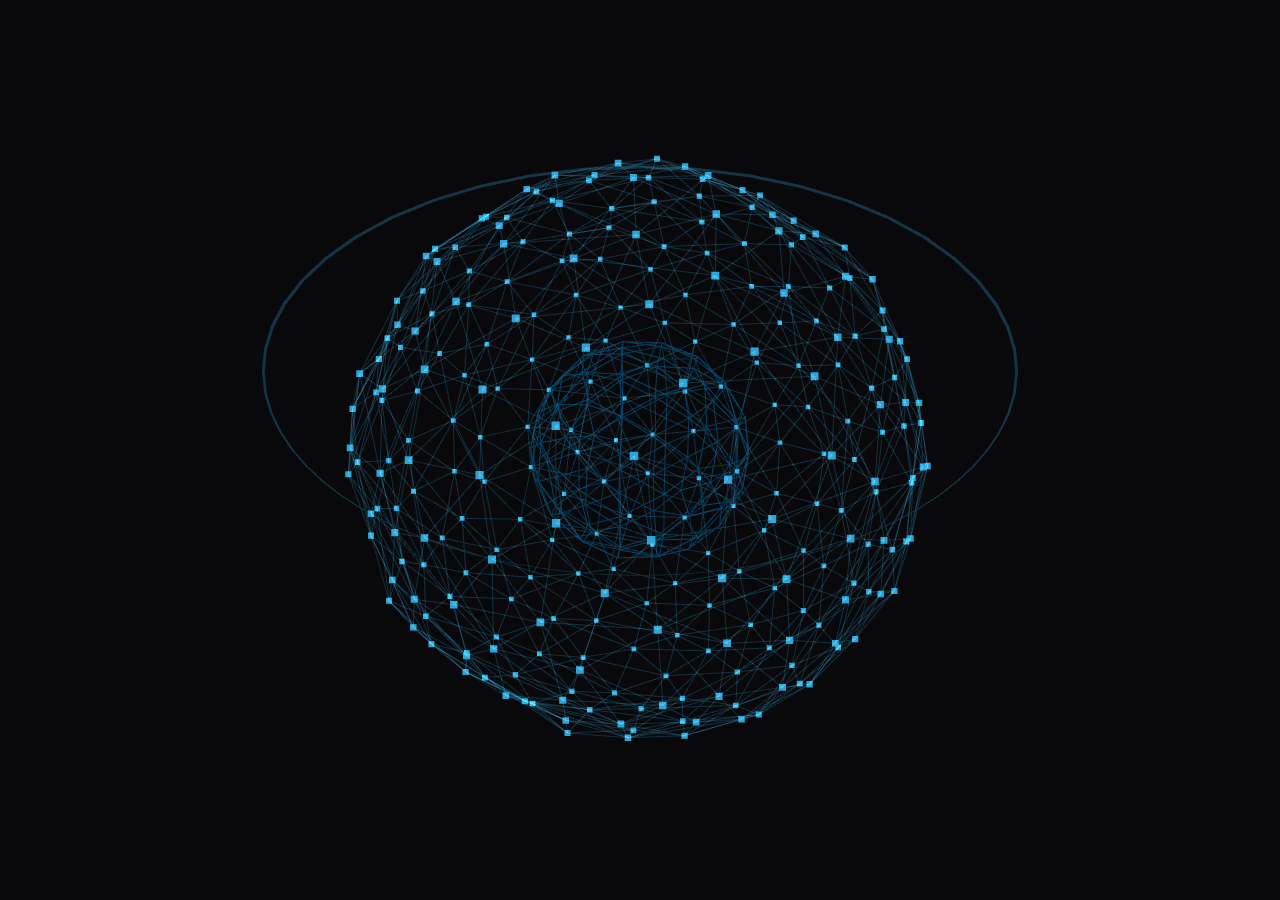
<file: ui/orb/index.html>
<!DOCTYPE html>
<html lang="en">
<head>
  <meta charset="UTF-8">
  <style>
    * { margin: 0; padding: 0; box-sizing: border-box; }
    html, body {
      background-color: #09090b;
      overflow: hidden;
      width: 100vw;
      height: 100vh;
      display: flex;
      justify-content: center;
      align-items: center;
      font-family: -apple-system, BlinkMacSystemFont, "Segoe UI", Roboto, "Inter", sans-serif;
      color: #f8fafc;
    }
    canvas { display: block; outline: none; position: absolute; top: 0; left: 0; z-index: 1; }
    .hud-overlay {
      position: absolute;
      z-index: 10;
      background: rgba(24, 24, 27, 0.85);
      backdrop-filter: blur(12px);
      border: 1px solid rgba(255, 255, 255, 0.08);
      border-radius: 12px;
      padding: 10px 14px;
      max-width: 280px;
      font-size: 11.5px;
      box-shadow: 0 8px 30px rgba(0, 0, 0, 0.45);
      transition: all 0.25s ease;
      pointer-events: auto;
    }
    #hud-left {
      top: 12px;
      left: 12px;
      display: none;
    }
    #hud-right {
      bottom: 12px;
      right: 12px;
      max-width: 300px;
      display: none;
    }
    .hud-title {
      color: #f8fafc;
      font-weight: 600;
      font-size: 11px;
      letter-spacing: 0.5px;
      border-bottom: 1px solid rgba(255, 255, 255, 0.08);
      padding-bottom: 5px;
      margin-bottom: 6px;
    }
    .hud-step { margin: 3px 0; color: #cbd5e1; }
    .hud-plot-img {
      width: 100%;
      max-height: 170px;
      object-fit: contain;
      border-radius: 6px;
      border: 1px solid rgba(255, 255, 255, 0.1);
      margin-top: 6px;
    }
    .hud-code-box {
      background: #111114;
      border: 1px solid rgba(255, 255, 255, 0.08);
      border-radius: 6px;
      padding: 8px;
      max-height: 110px;
      overflow-y: auto;
      font-size: 10.5px;
      color: #38bdf8;
      font-family: ui-monospace, SFMono-Regular, Menlo, Monaco, Consolas, monospace;
      white-space: pre-wrap;
      margin-top: 4px;
    }
    .hud-copy-btn {
      margin-top: 6px;
      background: rgba(255, 255, 255, 0.06);
      color: #f8fafc;
      border: 1px solid rgba(255, 255, 255, 0.12);
      border-radius: 4px;
      padding: 4px 9px;
      font-size: 10.5px;
      cursor: pointer;
      transition: background 0.15s;
    }
    .hud-copy-btn:hover {
      background: rgba(255, 255, 255, 0.15);
    }
  </style>
  <script src="three.min.js"></script>
</head>
<body>
  <div id="hud-left" class="hud-overlay">
    <div id="hud-left-title" class="hud-title">SCRATCHPAD // ACTIVE</div>
    <div id="hud-left-body"></div>
  </div>

  <div id="hud-right" class="hud-overlay">
    <div id="hud-right-title" class="hud-title">DATA & ARTIFACT HUD</div>
    <div id="hud-right-body"></div>
  </div>

<script>
  const scene = new THREE.Scene();
  const camera = new THREE.PerspectiveCamera(60, window.innerWidth / window.innerHeight, 0.1, 1000);
  camera.position.z = 18;

  const renderer = new THREE.WebGLRenderer({ alpha: true, antialias: true });
  renderer.setSize(window.innerWidth, window.innerHeight);
  renderer.setPixelRatio(window.devicePixelRatio || 1);
  document.body.appendChild(renderer.domElement);

  const particleCount = 280;
  const baseRadius = 6.2;
  const positions = new Float32Array(particleCount * 3);
  const baseDirections = [];
  const velocities = [];

  for (let i = 0; i < particleCount; i++) {
    const phi = Math.acos(-1 + (2 * i) / particleCount);
    const theta = Math.sqrt(particleCount * Math.PI) * phi;

    const x = Math.cos(theta) * Math.sin(phi);
    const y = Math.sin(theta) * Math.sin(phi);
    const z = Math.cos(phi);

    positions[i * 3]     = x * baseRadius;
    positions[i * 3 + 1] = y * baseRadius;
    positions[i * 3 + 2] = z * baseRadius;

    baseDirections.push(new THREE.Vector3(x, y, z));
    velocities.push(new THREE.Vector3(
      (Math.random() - 0.5) * 0.012,
      (Math.random() - 0.5) * 0.012,
      (Math.random() - 0.5) * 0.012
    ));
  }

  const pGeo = new THREE.BufferGeometry();
  pGeo.setAttribute('position', new THREE.BufferAttribute(positions, 3));
  const pMat = new THREE.PointsMaterial({
    color: 0x38bdf8,
    size: 0.22,
    transparent: true,
    opacity: 0.85
  });
  const pointCloud = new THREE.Points(pGeo, pMat);
  scene.add(pointCloud);

  const lineMat = new THREE.LineBasicMaterial({
    color: 0x0284c7,
    transparent: true,
    opacity: 0.22,
    blending: THREE.AdditiveBlending
  });
  const lineGeo = new THREE.BufferGeometry();
  const lineMesh = new THREE.LineSegments(lineGeo, lineMat);
  scene.add(lineMesh);

  // Outer orbital HUD ring
  const ringGeo = new THREE.RingGeometry(8.0, 8.05, 64);
  const ringMat = new THREE.MeshBasicMaterial({ 
    color: 0x38bdf8, 
    side: THREE.DoubleSide, 
    transparent: true, 
    opacity: 0.25 
  });
  const hudRing = new THREE.Mesh(ringGeo, ringMat);
  hudRing.rotation.x = Math.PI / 3;
  scene.add(hudRing);

  // Inner pulsing energy core
  const coreGeo = new THREE.IcosahedronGeometry(2.4, 2);
  const coreMat = new THREE.MeshBasicMaterial({
    color: 0x0369a1,
    wireframe: true,
    transparent: true,
    opacity: 0.35
  });
  const core = new THREE.Mesh(coreGeo, coreMat);
  scene.add(core);

  let clock = new THREE.Clock();
  let speedMultiplier = 1.0;
  let targetSpeedMultiplier = 1.0;

  // Reactivity state variables
  let targetMicAmplitude = 0.0;
  let currentMicAmplitude = 0.0;

  const ORB_PALETTES = {
    normal:       new THREE.Color(0x38bdf8),
    idle:         new THREE.Color(0x38bdf8),
    research:     new THREE.Color(0x818cf8),
    data_science: new THREE.Color(0x818cf8),
    urgent:       new THREE.Color(0xf87171),
    security:     new THREE.Color(0xf87171),
    gaming:       new THREE.Color(0x34d399),
    clarify:      new THREE.Color(0xfbbf24),
    night:        new THREE.Color(0x6366f1)
  };

  const ORB_SPEED_PRESETS = {
    normal:       1.0,
    idle:         1.0,
    research:     1.35,
    data_science: 1.45,
    urgent:       2.4,
    security:     2.4,
    gaming:       0.55,
    clarify:      1.2,
    night:        0.65
  };

  let defaultColor = new THREE.Color(0x38bdf8);
  let targetModeColor = new THREE.Color(0x38bdf8);
  const peakColor = new THREE.Color(0x818cf8);
  const currentColor = new THREE.Color();

  // Accelerated orbital spin while TTS is actively speaking
  window.setSpeechActive = function(active) {
    targetSpeedMultiplier = active ? 2.8 : 1.0;
  };

  // Called continuously from PyQt6 worker with normalized mic amplitude (0.0 to 1.0)
  window.setMicAmplitude = function(val) {
    targetMicAmplitude = Math.min(Math.max(val, 0.0), 1.0);
  };

  // Shifts orb color palette and particle speed preset smoothly based on operational mode
  window.setOrbState = function(mode) {
    const key = String(mode || 'normal').toLowerCase();
    if (ORB_PALETTES[key]) {
      targetModeColor.copy(ORB_PALETTES[key]);
      ringMat.color.copy(ORB_PALETTES[key]);
      coreMat.color.copy(ORB_PALETTES[key]);
      targetSpeedMultiplier = ORB_SPEED_PRESETS[key] || 1.0;
      pMat.opacity = (key === 'night') ? 0.55 : ((key === 'gaming') ? 0.65 : 0.85);
    } else {
      targetModeColor.copy(ORB_PALETTES.normal);
      targetSpeedMultiplier = 1.0;
      pMat.opacity = 0.85;
    }
  };

  window.togglePlotFullscreen = function(imgEl) {
    if (!imgEl) return;
    if (imgEl.style.maxHeight === '80vh') {
      imgEl.style.maxHeight = '170px';
      imgEl.parentElement.parentElement.style.maxWidth = '300px';
    } else {
      imgEl.style.maxHeight = '80vh';
      imgEl.parentElement.parentElement.style.maxWidth = '85vw';
    }
  };

  // Renders glassmorphic HUD cards around the 3D orb
  window.updateHUDCard = function(cardType, payloadJson) {
    let data = payloadJson;
    if (typeof payloadJson === 'string') {
      try { data = JSON.parse(payloadJson); } catch (e) { data = { text: payloadJson }; }
    }
    data = data || {};
    const type = String(cardType || data.type || '').toLowerCase();

    if (type === 'scratchpad' || type === 'telemetry') {
      const leftPanel = document.getElementById('hud-left');
      const leftTitle = document.getElementById('hud-left-title');
      const leftBody = document.getElementById('hud-left-body');
      leftPanel.style.display = 'block';
      leftTitle.textContent = type === 'scratchpad' ? 'SCRATCHPAD // PLAN' : 'SYSTEM TELEMETRY';

      if (Array.isArray(data.subtasks) && data.subtasks.length > 0) {
        leftBody.innerHTML = data.subtasks.map(t => {
          const icon = t.status === 'completed' ? '[✓]' : (t.status === 'failed' ? '[✗]' : '[⟳]');
          return `<div class="hud-step">${icon} Step ${t.id}: ${t.action}</div>`;
        }).join('');
      } else {
        leftBody.innerHTML = `<div class="hud-step">${data.summary || data.text || 'Active'}</div>`;
      }
    } else if (type === 'data_science' || type === 'plot') {
      const rightPanel = document.getElementById('hud-right');
      const rightTitle = document.getElementById('hud-right-title');
      const rightBody = document.getElementById('hud-right-body');
      rightPanel.style.display = 'block';
      rightTitle.textContent = data.title || 'DATA SCIENCE // EDA';
      const stats = data.stats || {};
      const imgUrl = data.plot_path ? ('file:///' + String(data.plot_path).replace(/\\/g, '/') + '?t=' + Date.now()) : '';
      rightBody.innerHTML = `
        <div>Source: ${data.source || 'Open Data'}</div>
        <div>Mean: <b>${stats.mean ?? '--'}</b> | Min: <b>${stats.min ?? '--'}</b> | Max: <b>${stats.max ?? '--'}</b></div>
        ${imgUrl ? `<img class="hud-plot-img" onclick="window.togglePlotFullscreen(this)" title="Click to toggle full-screen" src="${imgUrl}" alt="Analysis Plot"/>` : ''}
      `;
    } else if (type === 'artifact' || type === 'code') {
      const rightPanel = document.getElementById('hud-right');
      const rightTitle = document.getElementById('hud-right-title');
      const rightBody = document.getElementById('hud-right-body');
      rightPanel.style.display = 'block';
      rightTitle.textContent = `ARTIFACT // ${(data.language || 'CODE').toUpperCase()}`;
      const safeCode = String(data.content || '').replace(/</g, '&lt;').replace(/>/g, '&gt;');
      rightBody.innerHTML = `
        <div class="hud-code-box">${safeCode}</div>
        <button class="hud-copy-btn" onclick="navigator.clipboard && navigator.clipboard.writeText(decodeURIComponent('${encodeURIComponent(data.content || '')}'))">Copied to Clipboard ✓</button>
      `;
    }
  };

  function animate() {
    requestAnimationFrame(animate);

    // Smooth exponential damping (Lerp)
    currentMicAmplitude += (targetMicAmplitude - currentMicAmplitude) * 0.18;
    speedMultiplier += (targetSpeedMultiplier - speedMultiplier) * 0.1;
    defaultColor.lerp(targetModeColor, 0.08);
    
    // Decay target amplitude when silence returns
    targetMicAmplitude *= 0.92;

    const elapsedTime = clock.getElapsedTime() * speedMultiplier;
    const pos = pGeo.attributes.position.array;

    // Reactivity scale multipliers
    const vocalExpansion = 1.0 + currentMicAmplitude * 0.35;
    const pointScale = 0.22 + currentMicAmplitude * 0.20;
    pMat.size = pointScale;

    // Color shift based on mic intensity
    currentColor.copy(defaultColor).lerp(peakColor, currentMicAmplitude * 1.2);
    pMat.color.copy(currentColor);
    lineMat.color.copy(defaultColor);
    lineMat.opacity = 0.20 + currentMicAmplitude * 0.45;

    for (let i = 0; i < particleCount; i++) {
      pos[i * 3]     += velocities[i].x * speedMultiplier;
      pos[i * 3 + 1] += velocities[i].y * speedMultiplier;
      pos[i * 3 + 2] += velocities[i].z * speedMultiplier;

      // Check distance against dynamically modulated radius
      const currentRadius = baseRadius * vocalExpansion;
      const d = Math.sqrt(pos[i * 3] ** 2 + pos[i * 3 + 1] ** 2 + pos[i * 3 + 2] ** 2);
      if (d > currentRadius * 1.15 || d < currentRadius * 0.85) {
        velocities[i].negate();
      }
    }
    pGeo.attributes.position.needsUpdate = true;

    // Dynamic plexus connections
    const linePositions = [];
    const maxDistance = 2.4 * vocalExpansion;
    for (let i = 0; i < particleCount; i++) {
      for (let j = i + 1; j < particleCount; j++) {
        const dx = pos[i * 3]     - pos[j * 3];
        const dy = pos[i * 3 + 1] - pos[j * 3 + 1];
        const dz = pos[i * 3 + 2] - pos[j * 3 + 2];
        const dist = Math.sqrt(dx * dx + dy * dy + dz * dz);
        if (dist < maxDistance) {
          linePositions.push(
            pos[i * 3], pos[i * 3 + 1], pos[i * 3 + 2],
            pos[j * 3], pos[j * 3 + 1], pos[j * 3 + 2]
          );
        }
      }
    }
    lineGeo.setAttribute('position', new THREE.Float32BufferAttribute(linePositions, 3));

    // Orbital Rotations
    pointCloud.rotation.y = elapsedTime * 0.08;
    lineMesh.rotation.y   = elapsedTime * 0.08;
    core.rotation.x       = -elapsedTime * 0.12;
    core.rotation.y       = elapsedTime * 0.15;
    hudRing.rotation.z    = elapsedTime * 0.05;

    // Pulse core geometry with vocal scale
    const corePulse = (1.0 + Math.sin(elapsedTime * 2.0) * 0.05) * (1.0 + currentMicAmplitude * 0.4);
    core.scale.set(corePulse, corePulse, corePulse);

    // Subtle HUD ring breathing
    const ringScale = 1.0 + currentMicAmplitude * 0.15;
    hudRing.scale.set(ringScale, ringScale, ringScale);

    renderer.render(scene, camera);
  }
  animate();

  window.addEventListener('resize', () => {
    camera.aspect = window.innerWidth / window.innerHeight;
    camera.updateProjectionMatrix();
    renderer.setSize(window.innerWidth, window.innerHeight);
  });
</script>
</body>
</html>
</file>
